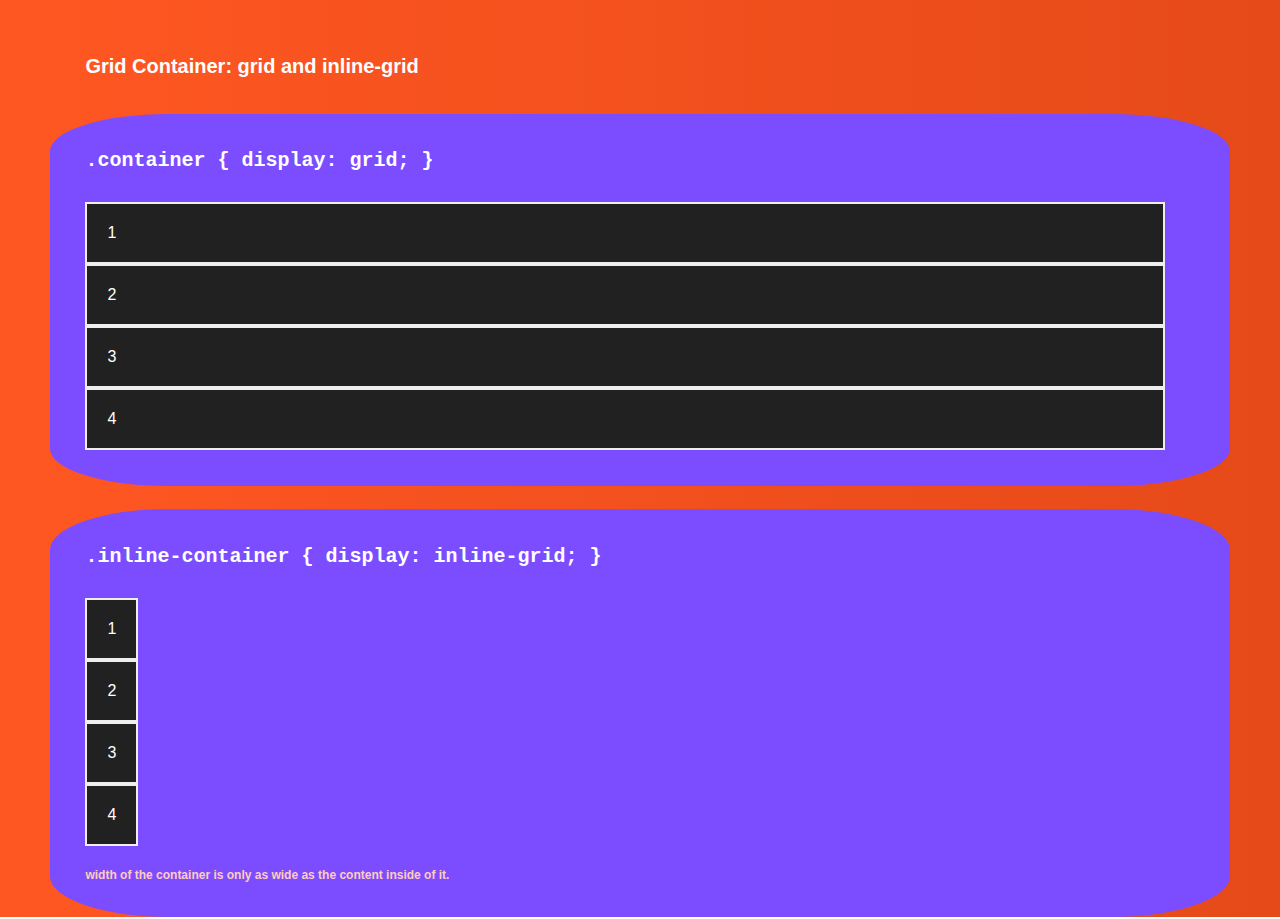
<file: index.html>
<!DOCTYPE html>
<html lang="en">
  <head>
    <meta charset="utf-8" />
    <title>Grid Container: grid and inline-grid</title>
    <link rel="stylesheet" type="text/css" media="screen" href="css/base.css" />
    <link
      rel="stylesheet"
      type="text/css"
      media="screen"
      href="css/grid-container-basics.css"
    />
  </head>
  <body>
    <h1 class="display-1">Grid Container: grid and inline-grid</h1>
    <section class="type-grid">
      <div class="container__main">
        <div class="container__code">
          <code>
            .container { display: grid; }
          </code>
        </div>
        <div class="container">
          <div class="item">1</div>
          <div class="item">2</div>
          <div class="item">3</div>
          <div class="item">4</div>
        </div>
      </div>
    </section>

    <section class="type-grid">
      <div class="inline-container__main">
        <div class="inline-container__code">
          <code>
            .inline-container { display: inline-grid; }
          </code>
        </div>
        <div class="inline-container">
          <div class="item">1</div>
          <div class="item">2</div>
          <div class="item">3</div>
          <div class="item">4</div>
        </div>
        <blockquote class="desc">
          width of the container is only as wide as the content inside of it.
        </blockquote>
      </div>
    </section>
  </body>
</html>
</file>
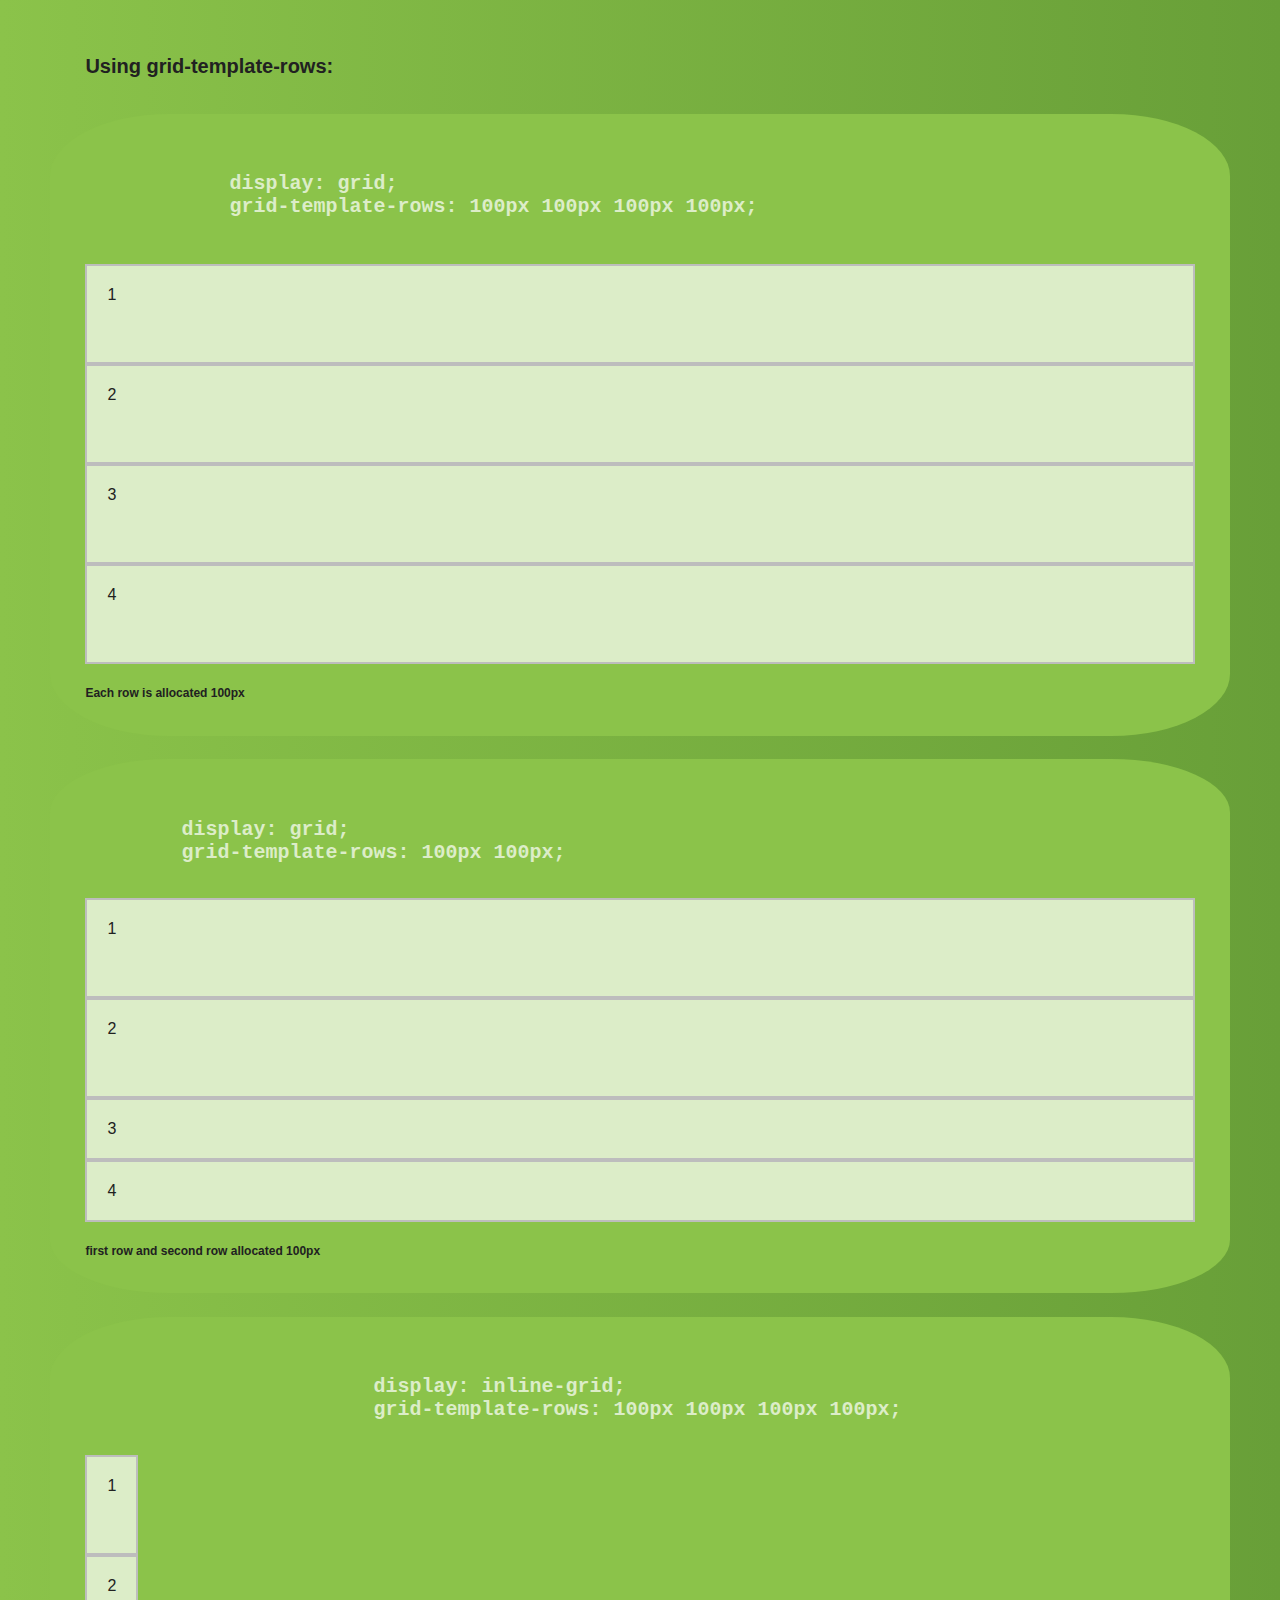
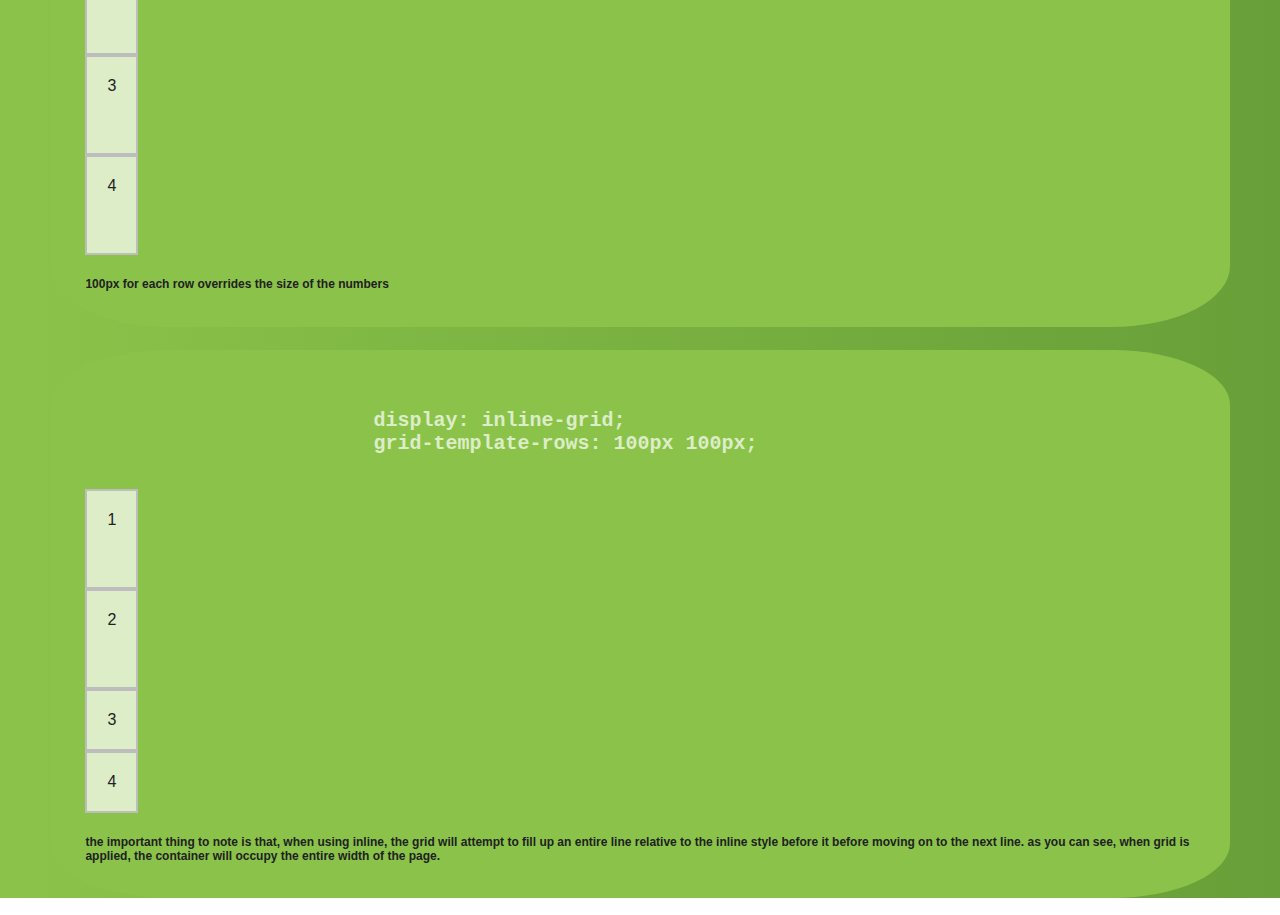
<file: row/index.html>
<!DOCTYPE html>
<html lang="en">
  <head>
    <meta charset="utf-8" />
    <title>Grid Template Rows and Columns</title>
    <link rel="stylesheet" type="text/css" media="screen" href="css/base.css" />
    <link
      rel="stylesheet"
      type="text/css"
      media="screen"
      href="css/template-rows-columns.css"
    />
  </head>
  <body>
    <h1 class="display-1">Using grid-template-rows: </h1>
    <div class="container__main">
      <div class="container__code">
        <pre>
    <code>
            display: grid;
            grid-template-rows: 100px 100px 100px 100px;
          
    </code>
</pre>
      </div>
      <div class="just-rows-container">
        <div class="item">1</div>
        <div class="item">2</div>
        <div class="item">3</div>
        <div class="item">4</div>
      </div>
      <blockquote class="desc">
        Each row is allocated 100px
      </blockquote>
    </div>

    <div class="container__main">
      <div class="container__code">
        <pre>
    <code>
        display: grid;
        grid-template-rows: 100px 100px;
      </code>
            </pre>
      </div>
      <div class="just-rows-container-only-two">
        <div class="item">1</div>
        <div class="item">2</div>
        <div class="item">3</div>
        <div class="item">4</div>
      </div>
      <blockquote class="desc">
        first row and second row allocated 100px
      </blockquote>
    </div>

    <div class="container__main">
      <div class="container__code">
        <pre>
            <code>
                        display: inline-grid;
                        grid-template-rows: 100px 100px 100px 100px;
            </code>
        </pre>
      </div>
      <div class="just-rows-container-inline">
        <div class="item">1</div>
        <div class="item">2</div>
        <div class="item">3</div>
        <div class="item">4</div>
      </div>
      <blockquote class="desc">
        100px for each row overrides the size of the numbers
      </blockquote>
    </div>

    <div class="container__main">
      <div class="container__code">
        <pre>
            <code>
                        display: inline-grid;
                        grid-template-rows: 100px 100px;
            </code>
            </pre>
      </div>
      <div class="just-rows-container-inline-only-two">
        <div class="item">1</div>
        <div class="item">2</div>
        <div class="item">3</div>
        <div class="item">4</div>
      </div>
      <blockquote class="desc">
        the important thing to note is that, when using inline, the grid will
        attempt to fill up an entire line relative to the inline style before it
        before moving on to the next line. as you can see, when grid is applied,
        the container will occupy the entire width of the page.
      </blockquote>
    </div>
  </body>
</html>
</file>
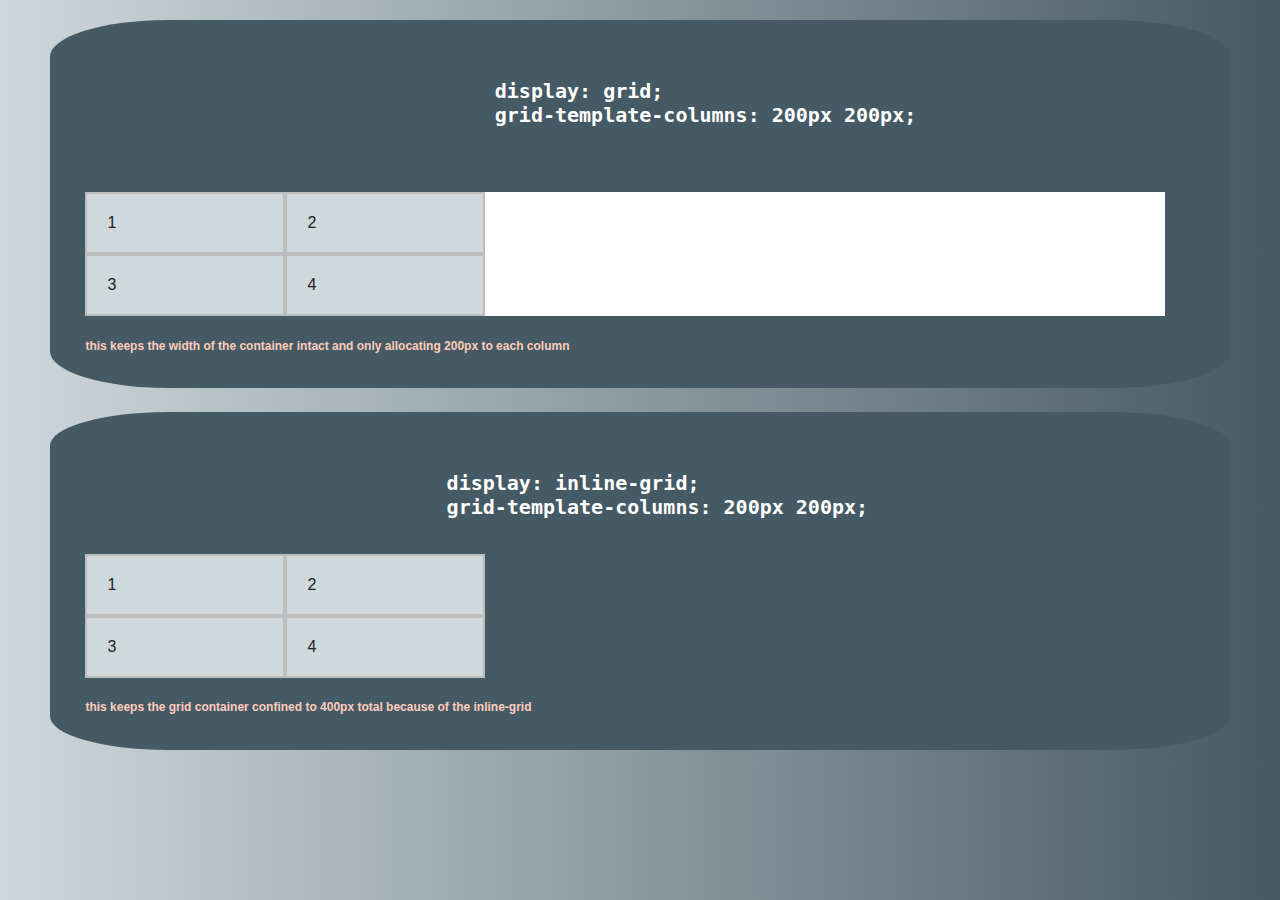
<file: two-column/index.html>
<!DOCTYPE html>
<html lang="en">
  <head>
    <meta charset="utf-8" />
    <title>Grid Template Rows and Columns</title>
    <link rel="stylesheet" type="text/css" media="screen" href="css/base.css" />
    <link
      rel="stylesheet"
      type="text/css"
      media="screen"
      href="css/template-rows-columns.css"
    />
  </head>
  <body>
    <div class="container__main">
      <div class="container__code">
        <pre>
            <code>
                                  display: grid; 
                                  grid-template-columns: 200px 200px;        
            </code>
        </pre>
      </div>
      <div class="container two-column-container">
        <div class="item">1</div>
        <div class="item">2</div>
        <div class="item">3</div>
        <div class="item">4</div>
      </div>
      <blockquote class="desc">
        this keeps the width of the container intact and only allocating 200px
        to each column
      </blockquote>
    </div>

    <div class="container__main">
      <div class="container__code">
        <pre>
            <code>
                              display: inline-grid;
                              grid-template-columns: 200px 200px;                  
            </code>
        </pre>
      </div>
      <div class="two-column-container-inline">
        <div class="item">1</div>
        <div class="item">2</div>
        <div class="item">3</div>
        <div class="item">4</div>
      </div>
      <blockquote class="desc">
        this keeps the grid container confined to 400px total because of the
        inline-grid
      </blockquote>
    </div>
  </body>
</html>
</file>
<file: css/base.css>
* {
  margin: 0;
  padding: 0;
}

html {
  font-family: Arial, Helvetica, sans-serif;
  font-size: 10px;
  background: linear-gradient(to right, #ff5722 0%, #e64a19 100%);
  height: 100%;
}

body {
  height: 100%;
  box-sizing: border-box;
  padding: 20px 50px;
}

.container,
.inline-container {
  background: #fff;
  margin-top: 30px;
  margin-right: 30px;
}

.item {
  font-size: 1.6rem;
  padding: 20px;
  background: #212121;
  color: #fff;
  border: 2px solid #eee;
}
</file>
<file: css/grid-container-basics.css>
.container {
  display: grid;
}

.inline-container {
  display: inline-grid;
}

.container__main,
.inline-container__main {
  background-color: #7c4dff;
  padding: 3%;
  border-radius: 10%;
}

.inline-container__code > code,
.container__code > code {
  color: #fff;
  font-weight: bold;
  font-size: x-large;
}

.display-1 {
  color: #fff;
  padding: 3%;
}

.type-grid {
  margin-bottom: 2%;
}

.desc {
  color: #ffccbc;
  font-size: larger;
  margin-top: 2%;
  font-weight: 900;
}
</file>
<file: row/css/base.css>
* {
  margin: 0;
  padding: 0;
}

html {
  font-family: Arial, Helvetica, sans-serif;
  font-size: 10px;
  background: linear-gradient(to right, #8bc34a 0%, #689f38 100%);
  height: 100%;
}

body {
  height: 100%;
  box-sizing: border-box;
  padding: 20px 50px;
}

.container {
  background: #dcedc8;
  margin-top: 30px;
  margin-right: 30px;
}

.item {
  font-size: 1.6rem;
  padding: 20px;
  background: #dcedc8;
  color: #212121;
  border: 2px solid #bdbdbd;
}
</file>
<file: row/css/template-rows-columns.css>
.container {
  display: grid;
}

.just-rows-container {
  display: grid;
  grid-template-rows: 100px 100px 100px 100px;
}

.just-rows-container-only-two {
  display: grid;
  grid-template-rows: 100px 100px;
}

.just-rows-container-inline {
  display: inline-grid;
  grid-template-rows: 100px 100px 100px 100px;
}

.just-rows-container-inline-only-two {
  display: inline-grid;
  grid-template-rows: 100px 100px;
}

.container__code > pre > code {
  color: #dcedc8;
  font-weight: bold;
  font-size: x-large;
}

.container__main {
  background-color: #8bc34a;
  padding: 3%;
  border-radius: 10%;
  margin-bottom: 2%;
}

.desc {
  color: #212121;
  font-size: larger;
  margin-top: 2%;
  font-weight: 900;
}

.display-1 {
  color: #212121;
  padding: 3%;
}
</file>
<file: two-column/css/base.css>
* {
  margin: 0;
  padding: 0;
}

html {
  font-family: Arial, Helvetica, sans-serif;
  font-size: 10px;
  background: linear-gradient(to right, #cfd8dc 0%, #455a64 100%);
  height: 100%;
}

body {
  height: 100%;
  box-sizing: border-box;
  padding: 20px 50px;
}

.container {
  background: #fff;
  margin-top: 30px;
  margin-right: 30px;
}

.item {
  font-size: 1.6rem;
  padding: 20px;
  background: #cfd8dc;
  color: #212121;
  border: 2px solid #bdbdbd;
}
</file>
<file: two-column/css/template-rows-columns.css>
.container {
  display: grid;
}

.two-column-container {
  display: grid;
  grid-template-columns: 200px 200px;
}

.two-column-container-inline {
  display: inline-grid;
  grid-template-columns: 200px 200px;
}

.container__code > pre > code {
  color: #fff;
  font-weight: bold;
  font-size: x-large;
}

.container__main {
  background-color: #455a64;
  padding: 3%;
  border-radius: 10%;
  margin-bottom: 2%;
}

.desc {
  color: #ffccbc;
  font-size: larger;
  margin-top: 2%;
  font-weight: 900;
}

.just-rows-container {
}

.two-by-two-container {
}

.four-by-one-container {
}

.just-columns-container {
}

.unnecessary-columns-container {
}

.unnecessary-rows-container {
}
</file>
